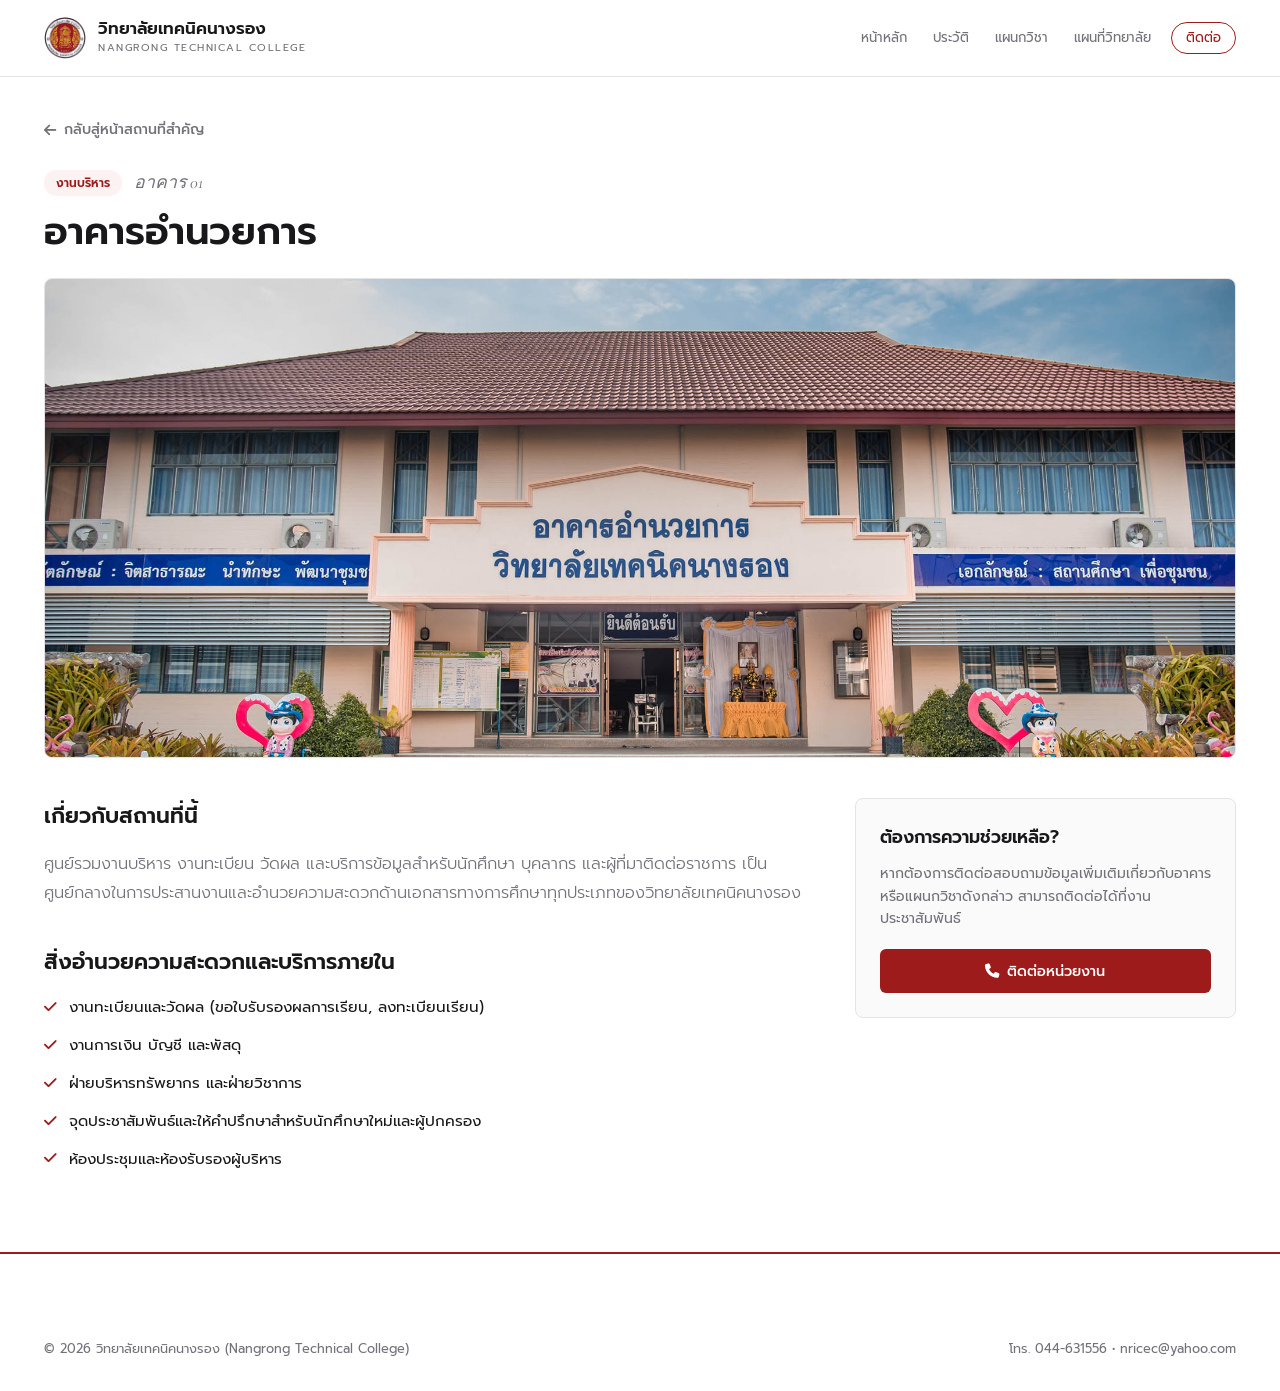
<file: detail.html>
<!DOCTYPE html>
<html lang="th">
<head>
    <meta charset="UTF-8">
    <meta name="viewport" content="width=device-width, initial-scale=1.0">
    <title>รายละเอียดสถานที่ — วิทยาลัยเทคนิคนางรอง</title>
    <link rel="preconnect" href="https://fonts.googleapis.com">
    <link rel="preconnect" href="https://fonts.gstatic.com" crossorigin>
    <link href="https://fonts.googleapis.com/css2?family=Cormorant+Garamond:ital,wght@0,600;1,600&family=Prompt:wght@300;400;500;600&display=swap" rel="stylesheet">
    
    <!-- FontAwesome สำหรับไอคอน -->
    <link rel="stylesheet" href="https://cdnjs.cloudflare.com/ajax/libs/font-awesome/6.4.0/css/all.min.css">
    
    <!-- CSS หลัก และ CSS เฉพาะหน้ารายละเอียด -->
    <link rel="stylesheet" href="style.css">
    <link rel="stylesheet" href="detail.css">
</head>
<body>

    <!-- ==========================================
         ส่วนหัวเว็บไซต์ (NAVBAR)
    =========================================== -->
    <header class="navbar" id="navbar">
        <div class="container nav-inner">
            <a href="index.html" class="brand">
                <img src="png/347808514_922570995522506_7562302296508415171_n.jpg" alt="ตราสัญลักษณ์วิทยาลัย" class="brand-logo">
                <div class="brand-title">
                    <h1>วิทยาลัยเทคนิคนางรอง</h1>
                    <small>NANGRONG TECHNICAL COLLEGE</small>
                </div>
            </a>

            <button class="menu-toggle" id="menuToggle" aria-label="เปิดเมนู">
                <i class="fa-solid fa-bars"></i>
            </button>

            <nav class="nav-links" id="navLinks">
                <ul>
                    <li><a href="index.html">หน้าหลัก</a></li>
                    <li><a href="index.html#about">ประวัติ</a></li>
                    <li><a href="index.html#departments">แผนกวิชา</a></li>
                    <li><a href="location.html">แผนที่วิทยาลัย</a></li>
                    <li><a href="index.html#contact" class="nav-contact">ติดต่อ</a></li>
                </ul>
            </nav>
        </div>
    </header>

    <!-- ==========================================
         ส่วนเนื้อหารายละเอียดสถานที่ (MAIN CONTENT)
    =========================================== -->
    <main class="detail-page">
        <div class="container">
            <!-- ปุ่มย้อนกลับกลับสู่ส่วนสถานที่สำคัญในหน้าแรก -->
            <div class="detail-nav-top">
                <a href="index.html#spaces" class="back-btn"><i class="fa-solid fa-arrow-left"></i> กลับสู่หน้าสถานที่สำคัญ</a>
            </div>

            <!-- ส่วนหัวข้อและข้อมูลหลัก -->
            <div class="detail-header">
                <div class="detail-meta-info">
                    <span class="detail-badge" id="placeCategory">หมวดหมู่</span>
                    <span class="detail-code" id="placeCode">อาคาร --</span>
                </div>
                <h2 id="placeTitle">กำลังโหลดข้อมูลสถานที่...</h2>
            </div>

            <!-- ภาพประกอบขนาดใหญ่ -->
            <div class="detail-hero-img">
                <img src="" alt="ภาพสถานที่" id="placeImage">
            </div>

            <!-- เนื้อหาและรายละเอียดเชิงลึก -->
            <div class="detail-grid">
                <div class="detail-main-content">
                    <h3>เกี่ยวกับสถานที่นี้</h3>
                    <p id="placeDescription">กำลังดึงข้อมูลรายละเอียด...</p>
                    
                    <h3 class="mt-4">สิ่งอำนวยความสะดวกและบริการภายใน</h3>
                    <ul class="feature-list" id="placeFeatures">
                        <!-- รายการสิ่งอำนวยความสะดวกจะแสดงผลผ่าน JS -->
                    </ul>
                </div>

                <!-- กล่องSidebar ข้อมูลติดต่อ/บริการด่วน -->
                <div class="detail-sidebar">
                    <div class="sidebar-box">
                        <h4>ต้องการความช่วยเหลือ?</h4>
                        <p>หากต้องการติดต่อสอบถามข้อมูลเพิ่มเติมเกี่ยวกับอาคารหรือแผนกวิชาดังกล่าว สามารถติดต่อได้ที่งานประชาสัมพันธ์</p>
                        <a href="https://web.facebook.com/NrTechNew" class="sidebar-btn"><i class="fa-solid fa-phone"></i> ติดต่อหน่วยงาน</a>
                    </div>
                </div>
            </div>
        </div>
    </main>

    <!-- ==========================================
         ส่วนท้ายเว็บไซต์ (FOOTER)
    =========================================== -->
    <footer class="footer">
        <div class="container footer-bottom">
            <p>&copy; 2026 วิทยาลัยเทคนิคนางรอง (Nangrong Technical College)</p>
            <p>โทร. 044-631556 &bull; nricec@yahoo.com </p>
        </div>
    </footer>

    <!-- เรียกใช้ JavaScript สำหรับดึงข้อมูลตาม ID -->
    <script>
        document.addEventListener('DOMContentLoaded', () => {
    // ฐานข้อมูลสถานที่สำคัญทั้ง 3 แห่ง (สอดคล้องกับ id=1, 2, 3)
    const placesData = [
        {
            id: 1,
            code: "อาคาร 01",
            name: "อาคารอำนวยการ",
            category: "งานบริหาร",
            image: "png/143419229_2169568823174043_3364154836977827103_n.jpg",
            desc: "ศูนย์รวมงานบริหาร งานทะเบียน วัดผล และบริการข้อมูลสำหรับนักศึกษา บุคลากร และผู้ที่มาติดต่อราชการ เป็นศูนย์กลางในการประสานงานและอำนวยความสะดวกด้านเอกสารทางการศึกษาทุกประเภทของวิทยาลัยเทคนิคนางรอง",
            features: [
                "งานทะเบียนและวัดผล (ขอใบรับรองผลการเรียน, ลงทะเบียนเรียน)",
                "งานการเงิน บัญชี และพัสดุ",
                "ฝ่ายบริหารทรัพยากร และฝ่ายวิชาการ",
                "จุดประชาสัมพันธ์และให้คำปรึกษาสำหรับนักศึกษาใหม่และผู้ปกครอง",
                "ห้องประชุมและห้องรับรองผู้บริหาร"
            ]
        },
        {
            id: 2,
            code: "อาคาร 02",
            name: "อาคารปฏิบัติการ",
            category: "ปฏิบัติการ",
            image: "png/สกรีนช็อต 2026-11-09 213713.png",
            desc: "พื้นที่ฝึกทักษะปฏิบัติการทางวิชาชีพ พร้อมเครื่องมือและเครื่องจักรกลระดับมาตรฐานอุตสาหกรรม ออกแบบมาเพื่อรองรับการเรียนรู้แบบลงมือปฏิบัติจริง (Hands-on Experience) ตามหลักสูตรอาชีวศึกษา",
            features: [
                "โรงฝึกงานและห้องปฏิบัติการเครื่องมือช่างมาตรฐาน",
                "อุปกรณ์การเรียนการสอนและชุดฝึกทักษะเฉพาะทางที่ทันสมัย",
                "ระบบความปลอดภัยและอุปกรณ์ป้องกันอันตรายส่วนบุคคล (PPE)",
                "พื้นที่จัดแสดงผลงานสิ่งประดิษฐ์และนวัตกรรมของนักศึกษา"
            ]
        },
        {
            id: 3,
            code: "อาคาร 03",
            name: "ศูนย์วิทยบริการและห้องสมุด",
            category: "สวัสดิการ",
            image: "png/20261109_130855(1).jpg",
            desc: "แหล่งค้นคว้าตำราวิชาการ บริการคอมพิวเตอร์ และพื้นที่อ่านหนังสือที่เงียบสงบ ทันสมัย เพื่อส่งเสริมการเรียนรู้ตลอดชีวิตและการสืบค้นข้อมูลดิจิทัลสำหรับนักศึกษาและคณาจารย์",
            features: [
                "บริการยืม-คืนหนังสือ ตำราวิชาการ วารสาร และสิ่งพิมพ์",
                "มุมบริการคอมพิวเตอร์พร้อมอินเทอร์เน็ตความเร็วสูงสำหรับสืบค้นข้อมูล",
                "พื้นที่อ่านหนังสือและมุมนั่งทำงานกลุ่ม (Co-working Space) ปรับอากาศ",
                "ระบบฐานข้อมูลดิจิทัลและสื่อการเรียนรู้ออนไลน์ (E-Library)"
            ]
        }
    ];

    // ดึงค่า id จาก URL (เช่น detail.html?id=1)
    const urlParams = new URLSearchParams(window.location.search);
    const placeId = parseInt(urlParams.get('id')) || 1;

    // ค้นหาข้อมูลสถานที่จาก ID
    const place = placesData.find(p => p.id === placeId) || placesData[0];

    // อัปเดตชื่อแท็บเบราว์เซอร์
    document.title = `${place.name} — วิทยาลัยเทคนิคนางรอง`;

    // นำข้อมูลไปแสดงผลในหน้า HTML
    document.getElementById('placeCode').textContent = place.code;
    document.getElementById('placeCategory').textContent = place.category;
    document.getElementById('placeTitle').textContent = place.name;
    document.getElementById('placeDescription').textContent = place.desc;
    
    const imgEl = document.getElementById('placeImage');
    imgEl.src = place.image;
    imgEl.alt = place.name;

    // เติมรายการสิ่งอำนวยความสะดวก
    const featuresListEl = document.getElementById('placeFeatures');
    featuresListEl.innerHTML = '';
    place.features.forEach(feature => {
        const li = document.createElement('li');
        li.innerHTML = `<i class="fa-solid fa-check"></i> ${feature}`;
        featuresListEl.appendChild(li);
    });

    // เปิด-ปิดเมนูบนมือถือ
    const menuToggle = document.getElementById('menuToggle');
    const navLinks = document.getElementById('navLinks');
    if (menuToggle && navLinks) {
        menuToggle.addEventListener('click', () => {
            navLinks.classList.toggle('open');
        });
    }
});
    </script>
</body>
</html>
</file>
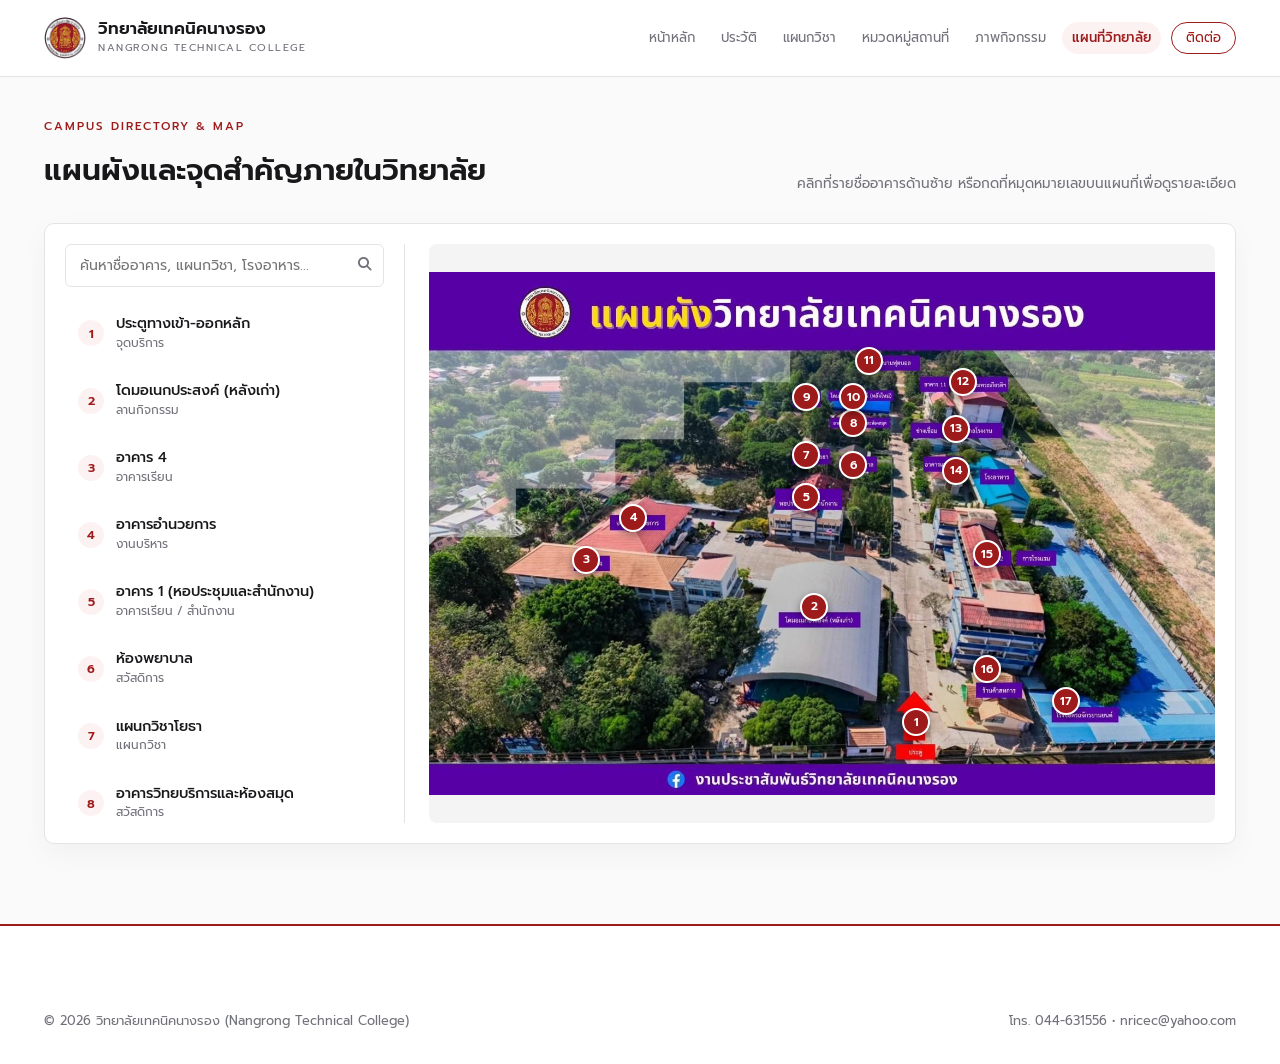
<file: location.html>
<!DOCTYPE html>
<html lang="th">
<head>
    <meta charset="UTF-8">
    <meta name="viewport" content="width=device-width, initial-scale=1.0">
    <title>แผนที่ภายในวิทยาลัย — วิทยาลัยเทคนิคนางรอง</title>
    <link rel="preconnect" href="https://fonts.googleapis.com">
    <link rel="preconnect" href="https://fonts.gstatic.com" crossorigin>
    <link href="https://fonts.googleapis.com/css2?family=Cormorant+Garamond:ital,wght@0,600;1,600&family=Prompt:wght@300;400;500;600&display=swap" rel="stylesheet">
    
    <!-- เพิ่ม FontAwesome CDN สำหรับแสดงไอคอน -->
    <link rel="stylesheet" href="https://cdnjs.cloudflare.com/ajax/libs/font-awesome/6.4.0/css/all.min.css">
    
    <!-- เรียกใช้ CSS หลัก และ CSS เฉพาะหน้าแผนที่ -->
    <link rel="stylesheet" href="style.css">
    <link rel="stylesheet" href="location.css">
</head>
<body>

    <!-- ==========================================
         ส่วนหัวเว็บไซต์ (NAVBAR)
    =========================================== -->
    <header class="navbar" id="navbar"> 
        <div class="container nav-inner">
            <a href="index.html" class="brand">
                <!-- โลโก้วิทยาลัย -->
                <img src="png/347808514_922570995522506_7562302296508415171_n.jpg" alt="ตราสัญลักษณ์วิทยาลัยเทคนิคนางรอง" class="brand-logo">
                <div class="brand-title">
                    <h1>วิทยาลัยเทคนิคนางรอง</h1>
                    <small>NANGRONG TECHNICAL COLLEGE</small>
                </div>
            </a>

            <button class="menu-toggle" id="menuToggle" aria-label="เปิดเมนู">
                <i class="fa-solid fa-bars"></i>
            </button>

            <nav class="nav-links" id="navLinks">
                <ul>
                    <li><a href="index.html">หน้าหลัก</a></li>
                    <li><a href="index.html#about">ประวัติ</a></li>
                    <li><a href="index.html#departments">แผนกวิชา</a></li>
                    <li><a href="index.html#spaces">หมวดหมู่สถานที่</a></li>
                    <li><a href="index.html#gallery">ภาพกิจกรรม</a></li>
                    <li><a href="location.html" class="active">แผนที่วิทยาลัย</a></li>
                    <li><a href="https://web.facebook.com/NrTechNew" class="nav-contact">ติดต่อ</a></li>
                </ul>
            </nav>
        </div>
    </header>

    <!-- ==========================================
         ส่วนเนื้อหาหน้าแผนที่ (INTERACTIVE CAMPUS MAP)
    =========================================== -->
    <main class="map-page">
        <div class="container">
            <div class="map-header">
                <div>
                    <span class="num-index">CAMPUS DIRECTORY & MAP</span>
                    <h2>แผนผังและจุดสำคัญภายในวิทยาลัย</h2>
                </div>
                <p class="map-hint">คลิกที่รายชื่ออาคารด้านซ้าย หรือกดที่หมุดหมายเลขบนแผนที่เพื่อดูรายละเอียด</p>
            </div>

            <div class="map-workspace">
                <!-- แถบรายชื่ออาคารด้านซ้าย (Sidebar) -->
                <aside class="map-sidebar">
                    <div class="search-box">
                        <input type="text" id="buildingSearch" placeholder="ค้นหาชื่ออาคาร, แผนกวิชา, โรงอาหาร...">
                        <!-- เปลี่ยนเป็นไอคอนแว่นขยายจาก FontAwesome -->
                        <span class="search-icon"><i class="fa-solid fa-magnifying-glass"></i></span>
                    </div>

                    <div class="building-list" id="buildingList">
                        <!-- รายการอาคารจะถูกสร้างอัตโนมัติจากไฟล์ location.js -->
                    </div>
                </aside>

                <!-- พื้นที่แสดงรูปภาพแผนผังและหมุดปัก -->
                <div class="map-canvas-wrapper">
                    <div class="map-canvas" id="mapCanvas">
                        <img src="png/891926211_1381713360704935_8120403571528401561_n.jpg" alt="แผนผังวิทยาลัยเทคนิคนางรอง" id="campusImage">
                        <div id="pinsLayer"></div>
                    </div>

                    <!-- กล่องแสดงรายละเอียดอาคารเมื่อเลือก -->
                    <div class="info-popup" id="infoPopup">
                        <!-- เปลี่ยนปุ่มปิดเป็นไอคอนกากบาทจาก FontAwesome -->
                        <button class="popup-close" id="popupClose"><i class="fa-solid fa-xmark"></i></button>
                        <div class="popup-badge" id="popupCode">จุดที่ 01</div>
                        <h3 id="popupTitle">ชื่ออาคาร</h3>
                        <p id="popupDesc">รายละเอียดการใช้งานของอาคาร</p>
                        <a href="#" id="popupLink" class="popup-btn">ดูรายละเอียดสถานที่เพิ่มเติม &rarr;</a>
                    </div>
                </div>
            </div>
        </div>
    </main>

    <!-- ==========================================
         ส่วนท้ายเว็บไซต์ (FOOTER)
    =========================================== -->
    <footer class="footer">
        <div class="container footer-bottom">
            <p>&copy; 2026 วิทยาลัยเทคนิคนางรอง (Nangrong Technical College)</p>
            <p>โทร. 044-631556 &bull; nricec@yahoo.com </p>
        </div>
    </footer>

    <script>
      document.addEventListener('DOMContentLoaded', () => {

    // 1. ฐานข้อมูลอาคารและพิกัดบนรูปภาพ (อ้างอิงจากตำแหน่งจริงในรูปถ่ายทางอากาศ)
    const buildingsData = [
        { id: 1, name: "ประตูทางเข้า-ออกหลัก", category: "จุดบริการ", desc: "ประตูทางเข้าหลักด้านหน้าวิทยาลัย ติดถนนโชคชัย-เดชอุดม", top: 86, left: 62 },
        { id: 2, name: "โดมอเนกประสงค์ (หลังเก่า)", category: "ลานกิจกรรม", desc: "พื้นที่จัดกิจกรรมเข้าแถวหน้าเสาธง และกิจกรรมกีฬาในร่ม", top: 64, left: 49 },
        { id: 3, name: "อาคาร 4", category: "อาคารเรียน", desc: "อาคารเรียนและห้องปฏิบัติการประจำแผนกวิชา", top: 55, left: 20 },
        { id: 4, name: "อาคารอำนวยการ", category: "งานบริหาร", desc: "ศูนย์รวมงานบริหาร งานทะเบียน งานการเงิน และห้องผู้บริหาร", top: 47, left: 26 },
        { id: 5, name: "อาคาร 1 (หอประชุมและสำนักงาน)", category: "อาคารเรียน / สำนักงาน", desc: "หอประชุมวิทยาลัยและสำนักงานฝ่ายบริหารทรัพยากร", top: 43, left: 48 },
        { id: 6, name: "ห้องพยาบาล", category: "สวัสดิการ", desc: "บริการปฐมพยาบาลเบื้องต้นและดูแลสุขภาพนักศึกษา", top: 37, left: 54 },
        { id: 7, name: "แผนกวิชาโยธา", category: "แผนกวิชา", desc: "อาคารเรียนและโรงฝึกปฏิบัติการแผนกวิชาช่างโยธา", top: 35, left: 48 },
        { id: 8, name: "อาคารวิทยบริการและห้องสมุด", category: "สวัสดิการ", desc: "ห้องสมุดกลาง ศูนย์สืบค้นข้อมูลและเทคโนโลยีสารสนเทศ", top: 29, left: 54 },
        { id: 9, name: "คูหาลูกเสือ", category: "กิจกรรม", desc: "พื้นที่กิจกรรมลูกเสือวิสามัญและนักศึกษาวิชาทหาร", top: 24, left: 48 },
        { id: 10, name: "โดมอเนกประสงค์ (หลังใหม่)", category: "ลานกิจกรรม", desc: "อาคารโดมเอนกประสงค์สำหรับจัดกิจกรรมขนาดใหญ่", top: 24, left: 54 },
        { id: 11, name: "สนามฟุตบอล", category: "สนามกีฬา", desc: "สนามกีฬากลางแจ้งสำหรับการเรียนพลศึกษาและแข่งขันกีฬา", top: 17, left: 56 },
        { id: 12, name: "อาคาร 11 และ อาคารเฉลิมพระเกียรติฯ", category: "อาคารเรียน", desc: "อาคารเรียนรวมและห้องปฏิบัติการทางวิชาชีพ", top: 21, left: 68 },
        { id: 13, name: "แผนกวิชาช่างเชื่อม และ ช่างกลโรงงาน", category: "แผนกวิชา", desc: "โรงฝึกงานปฏิบัติการช่างเชื่อมโลหะและช่างกลโรงงาน", top: 30, left: 67 },
        { id: 14, name: "อาคารแพงพวย และ โรงอาหาร", category: "สวัสดิการ", desc: "ศูนย์อาหารและร้านค้าสวัสดิการสำหรับนักศึกษาและบุคลากร", top: 38, left: 67 },
        { id: 15, name: "อาคาร 2 และ แผนกวิชาการโรงแรม", category: "อาคารเรียน / แผนกวิชา", desc: "อาคารเรียนและห้องปฏิบัติการสาขาวิชาการโรงแรม", top: 54, left: 71 },
        { id: 16, name: "ร้านค้าสหการ", category: "สวัสดิการ", desc: "จำหน่ายอุปกรณ์การเรียน เครื่องเขียน และเครื่องแบบนักศึกษา", top: 76, left: 71 },
        { id: 17, name: "โรงจอดรถจักรยานยนต์", category: "สิ่งอำนวยความสะดวก", desc: "พื้นที่จอดรถจักรยานยนต์สำหรับนักศึกษา", top: 82, left: 81 }
    ];

    const buildingListEl = document.getElementById('buildingList');
    const pinsLayerEl = document.getElementById('pinsLayer');
    const searchInput = document.getElementById('buildingSearch');
    
    const infoPopup = document.getElementById('infoPopup');
    const popupClose = document.getElementById('popupClose');
    const popupCode = document.getElementById('popupCode');
    const popupTitle = document.getElementById('popupTitle');
    const popupDesc = document.getElementById('popupDesc');
    const popupLink = document.getElementById('popupLink');

    // 2. ฟังก์ชันสร้างรายการด้านซ้าย และจุดหมุดบนแผนที่
    function renderMapElements(filterText = '') {
        buildingListEl.innerHTML = '';
        pinsLayerEl.innerHTML = '';

        const filteredData = buildingsData.filter(item => 
            item.name.toLowerCase().includes(filterText.toLowerCase()) ||
            item.category.toLowerCase().includes(filterText.toLowerCase())
        );

        filteredData.forEach(item => {
            // สร้างรายการใน Sidebar
            const listItem = document.createElement('div');
            listItem.className = 'b-item';
            listItem.setAttribute('data-id', item.id);
            listItem.innerHTML = `
                <div class="b-num">${item.id}</div>
                <div class="b-text">
                    <h4>${item.name}</h4>
                    <small>${item.category}</small>
                </div>
            `;
            listItem.addEventListener('click', () => selectBuilding(item.id));
            buildingListEl.appendChild(listItem);

            // สร้างหมุดบนรูปภาพแผนที่
            const pin = document.createElement('div');
            pin.className = 'map-pin';
            pin.setAttribute('data-id', item.id);
            pin.style.top = `${item.top}%`;
            pin.style.left = `${item.left}%`;
            pin.textContent = item.id;
            pin.title = item.name;
            pin.addEventListener('click', () => selectBuilding(item.id));
            pinsLayerEl.appendChild(pin);
        });
    }

    // 3. ฟังก์ชันเมื่อคลิกเลือกอาคาร (ไฮไลต์ทั้งรายชื่อและหมุด + เปิด Popup)
    function selectBuilding(id) {
        const selected = buildingsData.find(b => b.id === id);
        if (!selected) return;

        // ลบ active เดิมทั้งหมด
        document.querySelectorAll('.b-item').forEach(el => el.classList.remove('active'));
        document.querySelectorAll('.map-pin').forEach(el => el.classList.remove('active'));

        // ใส่ active ให้ตัวที่เลือก
        const activeListItem = document.querySelector(`.b-item[data-id="${id}"]`);
        const activePin = document.querySelector(`.map-pin[data-id="${id}"]`);

        if (activeListItem) {
            activeListItem.classList.add('active');
            activeListItem.scrollIntoView({ behavior: 'smooth', block: 'nearest' });
        }
        if (activePin) {
            activePin.classList.add('active');
        }

        // อัปเดตข้อมูลและแสดงกล่อง Popup
        popupCode.textContent = `จุดที่ ${selected.id} • ${selected.category}`;
        popupTitle.textContent = selected.name;
        popupDesc.textContent = selected.desc;
        popupLink.href = `detail.html?id=${selected.id}`;
        infoPopup.classList.add('show');
    }

    // 4. ระบบค้นหาแบบ Real-time
    searchInput.addEventListener('input', (e) => {
        renderMapElements(e.target.value);
        infoPopup.classList.remove('show');
    });

    // 5. ปิดกล่อง Popup
    popupClose.addEventListener('click', () => {
        infoPopup.classList.remove('show');
        document.querySelectorAll('.b-item').forEach(el => el.classList.remove('active'));
        document.querySelectorAll('.map-pin').forEach(el => el.classList.remove('active'));
    });

    // 6. เปิด-ปิดเมนูมือถือ (เผื่อกดบนจอเล็ก)
    const menuToggle = document.getElementById('menuToggle');
    const navLinks = document.getElementById('navLinks');
    if (menuToggle && navLinks) {
        menuToggle.addEventListener('click', () => {
            navLinks.classList.toggle('open');
        });
    }

    // เริ่มต้นทำงานแสดงข้อมูลทั้งหมด
    renderMapElements();
});
    </script>
</body>
</html>
</file>
<file: style.css>
/* ==========================================
   1. DESIGN TOKENS (WHITE & CRIMSON RED)
========================================== */
:root {
    --red-main: #9E1B1B;
    --red-hover: #7A1212;
    --red-tint: #FDF2F2;
    --white: #FFFFFF;
    --off-white: #FAFAFA;
    --ink: #18181B;
    --muted: #71717A;
    --line: #E4E4E7;
    --font-th: 'Prompt', sans-serif;
    --font-en: 'Cormorant Garamond', serif;
    --ease: cubic-bezier(0.25, 1, 0.5, 1);
}

* {
    margin: 0;
    padding: 0;
    box-sizing: border-box;
}

html {
    scroll-behavior: smooth;
}

body {
    font-family: var(--font-th);
    background-color: var(--white);
    color: var(--ink);
    line-height: 1.7;
    -webkit-font-smoothing: antialiased;
    overflow-x: hidden;
}

a {
    text-decoration: none;
    color: inherit;
    transition: all 0.3s var(--ease);
}

ul {
    list-style: none;
}

img {
    max-width: 100%;
    display: block;
}

.container {
    max-width: 1240px;
    margin: 0 auto;
    padding: 0 24px;
}

/* ==========================================
   2. NAVBAR
========================================== */
.navbar {
    position: sticky;
    top: 0;
    z-index: 100;
    background-color: rgba(255, 255, 255, 0.92);
    backdrop-filter: blur(10px);
    border-bottom: 1px solid var(--line);
    transition: all 0.3s ease;
}

.navbar.scrolled {
    border-bottom-color: rgba(158, 27, 27, 0.25);
    box-shadow: 0 4px 20px rgba(0, 0, 0, 0.03);
}

.nav-inner {
    display: flex;
    justify-content: space-between;
    align-items: center;
    height: 76px;
}

.brand {
    display: flex;
    align-items: center;
    gap: 12px;
    flex-shrink: 0;
}

.brand-dot {
    width: 10px;
    height: 10px;
    background-color: var(--red-main);
    border-radius: 50%;
    display: inline-block;
}

.brand-title h1 {
    font-size: 1.05rem;
    font-weight: 600;
    color: var(--ink);
    line-height: 1.2;
}

.brand-title small {
    font-size: 0.65rem;
    letter-spacing: 1.5px;
    color: var(--muted);
    display: block;
}

.nav-links ul {
    display: flex;
    align-items: center;
    gap: 6px;
}

.nav-links a {
    font-size: 0.82rem;
    font-weight: 400;
    color: var(--muted);
    padding: 6px 10px;
    border-radius: 99px;
}

.nav-links a:hover,
.nav-links a.active {
    color: var(--red-main);
    font-weight: 500;
    background-color: var(--red-tint);
}

.nav-links a.nav-contact {
    border: 1px solid var(--red-main);
    color: var(--red-main);
    padding: 5px 14px;
    margin-left: 4px;
}

.nav-links a.nav-contact:hover {
    background-color: var(--red-main);
    color: var(--white);
}

.menu-toggle {
    display: none;
    flex-direction: column;
    gap: 6px;
    background: none;
    border: none;
    cursor: pointer;
}

.menu-toggle span {
    width: 24px;
    height: 1.5px;
    background-color: var(--ink);
    transition: 0.3s;
}

/* ==========================================
   3. HERO SECTION (พื้นหลังเบลอตามที่คุณต้องการ)
========================================== */
.hero {
    position: relative;
    padding: 100px 0;
    overflow: hidden;
    border-bottom: 1px solid var(--line);
}

.hero::before {
    content: '';
    position: absolute;
    top: -10px;
    left: -10px;
    right: -10px;
    bottom: -10px;
    background-image: url('png/758481042_1026788786774923_3918612780056633611_n.jpg');
    background-size: cover;
    background-position: center;
    background-repeat: no-repeat;
    filter: blur(3px);
    z-index: 1;
}

.hero::after {
    content: '';
    position: absolute;
    inset: 0;
    background: rgba(255, 255, 255, 0.78);
    z-index: 2;
}

.hero .container {
    position: relative;
    z-index: 3;
}

.hero-wrapper {
    display: grid;
    grid-template-columns: 1.1fr 0.9fr;
    gap: 48px;
    align-items: center;
}

.eyebrow {
    font-size: 0.75rem;
    letter-spacing: 2px;
    color: var(--red-main);
    font-weight: 600;
    margin-bottom: 16px;
}

.hero-text h2 {
    font-size: 3rem;
    font-weight: 600;
    line-height: 1.2;
    letter-spacing: -0.5px;
    margin-bottom: 20px;
}

.accent-red {
    color: var(--red-main);
}

.hero-desc {
    font-size: 1rem;
    color: var(--ink);
    font-weight: 400;
    max-width: 480px;
    margin-bottom: 32px;
}

.hero-actions {
    display: flex;
    align-items: center;
    gap: 20px;
    flex-wrap: wrap;
}

.btn-solid {
    background-color: var(--red-main);
    color: var(--white);
    padding: 12px 28px;
    border-radius: 4px;
    font-size: 0.9rem;
    font-weight: 400;
    box-shadow: 0 4px 14px rgba(158, 27, 27, 0.25);
}

.btn-solid:hover {
    background-color: var(--red-hover);
    transform: translateY(-2px);
}

.btn-line {
    font-size: 0.9rem;
    color: var(--ink);
    font-weight: 500;
    border-bottom: 1px solid var(--ink);
    padding-bottom: 3px;
}

.btn-line:hover {
    color: var(--red-main);
    border-color: var(--red-main);
}

/* ==========================================
   MINIMALIST EDITORIAL INDEX (โปร่ง ไม่มีกรอบหน้าต่าง)
========================================== */
.minimal-index-list {
    padding-left: 24px;
    border-left: 1px solid rgba(158, 27, 27, 0.25); /* เส้นตั้งบางๆ แบ่งสัดส่วนซ้าย-ขวา */
    max-width: 440px;
    margin-left: auto;
}

.index-header {
    display: flex;
    justify-content: space-between;
    align-items: center;
    padding-bottom: 12px;
    border-bottom: 1px solid var(--line);
    margin-bottom: 8px;
}

.index-header span {
    font-size: 0.72rem;
    font-weight: 600;
    letter-spacing: 2px;
    color: var(--red-main);
}

.index-header small {
    font-size: 0.78rem;
    color: var(--muted);
}

.index-items {
    display: flex;
    flex-direction: column;
}

.index-items li {
    border-bottom: 1px solid rgba(0, 0, 0, 0.08);
}

.index-items a {
    display: flex;
    align-items: center;
    gap: 16px;
    padding: 16px 8px;
    transition: all 0.25s var(--ease);
}

.index-items a:hover {
    padding-left: 16px;
    background-color: rgba(255, 255, 255, 0.55); /* ไฮไลต์ขาวโปร่งบางๆ ตอนเอาเมาส์ชี้ */
}

.idx-num {
    font-family: var(--font-en);
    font-style: italic;
    font-size: 1.15rem;
    color: var(--red-main);
    font-weight: 600;
}

.idx-info strong {
    display: block;
    font-size: 0.98rem;
    font-weight: 500;
    color: var(--ink);
    line-height: 1.3;
    transition: color 0.25s;
}

.index-items a:hover .idx-info strong {
    color: var(--red-main);
}

.idx-info span {
    font-size: 0.8rem;
    color: var(--muted);
    font-weight: 300;
}

.idx-arrow {
    margin-left: auto;
    font-size: 1rem;
    color: var(--muted);
    transition: all 0.25s ease;
}

.index-items a:hover .idx-arrow {
    color: var(--red-main);
    transform: translateX(4px);
}

/* ปรับการแสดงผลบนจอมือถือ/แท็บเล็ต */
@media (max-width: 1024px) {
    .minimal-index-list {
        max-width: 100%;
        margin-left: 0;
        padding-left: 0;
        border-left: none;
        margin-top: 16px;
    }
}
/* ==========================================
   4. MARQUEE TICKER
========================================== */
.ticker-wrap {
    width: 100%;
    overflow: hidden;
    background-color: var(--red-main);
    color: var(--white);
    padding: 12px 0;
    white-space: nowrap;
}

.ticker {
    display: inline-block;
    animation: marquee 28s linear infinite;
    font-size: 0.85rem;
    letter-spacing: 1px;
    font-weight: 300;
}

.ticker span {
    margin: 0 20px;
}

@keyframes marquee {
    0% { transform: translateX(0); }
    100% { transform: translateX(-50%); }
}

/* ==========================================
   5. SECTIONS & TYPOGRAPHY
========================================== */
.section {
    padding: 90px 0;
}

.bg-soft {
    background-color: var(--off-white);
    border-top: 1px solid var(--line);
    border-bottom: 1px solid var(--line);
}

.num-index {
    display: block;
    font-size: 0.72rem;
    letter-spacing: 2px;
    color: var(--red-main);
    font-weight: 500;
    margin-bottom: 8px;
}

.section-top {
    display: flex;
    justify-content: space-between;
    align-items: flex-end;
    margin-bottom: 44px;
    gap: 20px;
    flex-wrap: wrap;
}

.section-top h3,
.about-label h3 {
    font-size: 1.9rem;
    font-weight: 500;
    line-height: 1.3;
}

.text-link {
    font-size: 0.9rem;
    color: var(--red-main);
    font-weight: 400;
}

.text-link:hover {
    opacity: 0.75;
}

.about-grid {
    display: grid;
    grid-template-columns: 1fr 1.6fr;
    gap: 48px;
}

.lead-text {
    font-size: 1.25rem;
    font-weight: 400;
    color: var(--ink);
    margin-bottom: 16px;
}

.body-text {
    font-size: 0.95rem;
    color: var(--muted);
    font-weight: 300;
    margin-bottom: 24px;
}

/* ==========================================
   6. PLACES CARDS
========================================== */
.places-grid {
    display: grid;
    grid-template-columns: repeat(3, 1fr);
    gap: 32px;
}

.place-img-box {
    display: block;
    position: relative;
    overflow: hidden;
    border-radius: 6px;
    margin-bottom: 16px;
    background-color: #eee;
}

.place-img-box img {
    width: 100%;
    height: 240px;
    object-fit: cover;
    transition: transform 0.6s var(--ease);
}

.place-card:hover .place-img-box img {
    transform: scale(1.04);
}

.place-tag {
    position: absolute;
    bottom: 12px;
    left: 12px;
    background-color: var(--white);
    color: var(--red-main);
    font-size: 0.75rem;
    padding: 3px 10px;
    border-radius: 3px;
    font-weight: 500;
}

.place-meta {
    font-size: 0.75rem;
    color: var(--red-main);
    margin-bottom: 2px;
}

.place-info h4 {
    font-size: 1.15rem;
    font-weight: 500;
    margin-bottom: 6px;
}

.place-info h4 a:hover {
    color: var(--red-main);
}

.place-info p {
    font-size: 0.88rem;
    color: var(--muted);
    font-weight: 300;
}

/* ==========================================
   7. DEPARTMENT LIST
========================================== */
.filter-pills {
    display: flex;
    gap: 8px;
    flex-wrap: wrap;
}

.pill {
    background: transparent;
    border: 1px solid var(--line);
    color: var(--muted);
    font-family: inherit;
    font-size: 0.82rem;
    padding: 6px 16px;
    border-radius: 99px;
    cursor: pointer;
    transition: 0.25s;
}

.pill:hover,
.pill.active {
    background-color: var(--red-main);
    border-color: var(--red-main);
    color: var(--white);
}

.dept-table {
    border-top: 1px solid var(--line);
}

.dept-row {
    display: grid;
    grid-template-columns: 60px 1fr auto;
    align-items: center;
    padding: 16px 12px;
    border-bottom: 1px solid var(--line);
    transition: all 0.25s ease;
}

.dept-row:hover {
    background-color: var(--red-tint);
    padding-left: 20px;
}

.dept-row.hide {
    display: none;
}

.dept-no {
    font-family: var(--font-en);
    font-style: italic;
    font-size: 1.1rem;
    color: var(--red-main);
}

.dept-name {
    font-size: 1.02rem;
    font-weight: 400;
}

.dept-name small {
    color: var(--muted);
    font-size: 0.8rem;
    margin-left: 8px;
}

.dept-level {
    font-size: 0.8rem;
    color: var(--red-main);
    background-color: var(--red-tint);
    border: 1px solid rgba(158, 27, 27, 0.2);
    padding: 3px 12px;
    border-radius: 99px;
    font-weight: 500;
}

.center-action {
    margin-top: 36px;
    text-align: center;
}

/* ==========================================
   8. GALLERY & LIGHTBOX
========================================== */
.gallery-showcase {
    display: grid;
    grid-template-columns: repeat(2, 1fr);
    gap: 32px;
}

.g-card {
    cursor: pointer;
    overflow: hidden;
}

.g-card img {
    width: 100%;
    height: 320px;
    object-fit: cover;
    border-radius: 6px;
    transition: transform 0.6s var(--ease);
}

.g-card:hover img {
    transform: scale(1.03);
}

.g-card figcaption {
    margin-top: 14px;
}

.g-card figcaption span {
    font-size: 0.75rem;
    color: var(--red-main);
    font-weight: 500;
}

.g-card figcaption p {
    font-size: 1rem;
    color: var(--ink);
    margin-top: 2px;
}

.lightbox {
    position: fixed;
    inset: 0;
    background: rgba(24, 24, 27, 0.92);
    z-index: 2000;
    display: none;
    flex-direction: column;
    justify-content: center;
    align-items: center;
    padding: 24px;
}

.lightbox.open {
    display: flex;
}

.lightbox img {
    max-width: 85%;
    max-height: 75vh;
    border-radius: 6px;
}

.lightbox p {
    color: #fff;
    margin-top: 16px;
    font-size: 0.95rem;
    font-weight: 300;
}

.lightbox-close {
    position: absolute;
    top: 24px;
    right: 32px;
    background: none;
    border: none;
    color: #fff;
    font-size: 2.5rem;
    cursor: pointer;
}

/* ==========================================
   9. FOOTER
========================================== */
.footer {
    background-color: var(--white);
    padding: 60px 0 32px;
    border-top: 2px solid var(--red-main);
}

.footer-top {
    display: flex;
    justify-content: space-between;
    align-items: flex-start;
    padding-bottom: 40px;
    border-bottom: 1px solid var(--line);
    gap: 24px;
    flex-wrap: wrap;
}

.footer-brand h4 {
    font-size: 1.15rem;
    font-weight: 600;
    color: var(--red-main);
    margin-bottom: 4px;
}

.footer-brand p {
    font-size: 0.88rem;
    color: var(--muted);
    font-weight: 300;
}

.footer-nav {
    display: flex;
    gap: 24px;
    flex-wrap: wrap;
}

.footer-nav a {
    font-size: 0.88rem;
    color: var(--ink);
}

.footer-nav a:hover {
    color: var(--red-main);
}

.footer-bottom {
    padding-top: 24px;
    display: flex;
    justify-content: space-between;
    font-size: 0.8rem;
    color: var(--muted);
    flex-wrap: wrap;
    gap: 12px;
}

/* ==========================================
   10. REVEAL & RESPONSIVE
========================================== */
.reveal {
    opacity: 0;
    transform: translateY(24px);
    transition: all 0.7s var(--ease);
}

.reveal.active {
    opacity: 1;
    transform: translateY(0);
}

@media (max-width: 1024px) {
    .menu-toggle {
        display: flex;
    }

    .nav-links {
        position: absolute;
        top: 76px;
        left: 0;
        width: 100%;
        background-color: var(--white);
        border-bottom: 1px solid var(--line);
        padding: 20px 24px;
        display: none;
    }

    .nav-links.open {
        display: block;
    }

    .nav-links ul {
        flex-direction: column;
        align-items: flex-start;
        gap: 10px;
    }

    .hero-wrapper {
        grid-template-columns: 1fr;
        gap: 32px;
    }

    .hero-text h2 {
        font-size: 2.2rem;
    }

    .places-grid {
        grid-template-columns: repeat(2, 1fr);
    }
}

@media (max-width: 640px) {
    .places-grid,
    .gallery-showcase {
        grid-template-columns: 1fr;
    }

    .dept-row {
        grid-template-columns: 40px 1fr;
        gap: 8px;
    }

    .dept-level {
        grid-column: 2;
        width: fit-content;
    }
}
/* ==========================================
   BRAND LOGO STYLING
========================================== */
.brand {
    display: flex;
    align-items: center;
    gap: 12px;
    flex-shrink: 0;
}

.brand-logo {
    width: 42px;
    height: 42px;
    object-fit: contain;
    border-radius: 50%; /* ทำขอบให้มนกลม (หากโลโก้เป็นวงกลม) หรือเอาออกได้ครับ */
}

.brand-title h1 {
    font-size: 1.05rem;
    font-weight: 600;
    color: var(--ink);
    line-height: 1.2;
}

.brand-title small {
    font-size: 0.65rem;
    letter-spacing: 1.5px;
    color: var(--muted);
    display: block;
}
</file>
<file: detail.css>
/* ==========================================
   STYLES FOR DETAIL.HTML (รายละเอียดสถานที่)
========================================== */
.detail-page {
    padding: 40px 0 80px;
    background-color: var(--white);
    min-height: calc(100vh - 150px);
}

.detail-nav-top {
    margin-bottom: 24px;
}

.back-btn {
    display: inline-flex;
    align-items: center;
    gap: 8px;
    font-size: 0.88rem;
    color: var(--muted);
    font-weight: 500;
    transition: color 0.25s;
}

.back-btn:hover {
    color: var(--red-main);
}

.detail-header {
    margin-bottom: 24px;
}

.detail-meta-info {
    display: flex;
    align-items: center;
    gap: 12px;
    margin-bottom: 10px;
}

.detail-badge {
    font-size: 0.75rem;
    font-weight: 600;
    color: var(--red-main);
    background-color: var(--red-tint);
    padding: 3px 12px;
    border-radius: 99px;
}

.detail-code {
    font-family: var(--font-en);
    font-style: italic;
    font-size: 1.1rem;
    color: var(--muted);
}

.detail-header h2 {
    font-size: 2.4rem;
    font-weight: 600;
    color: var(--ink);
    line-height: 1.2;
}

.detail-hero-img {
    width: 100%;
    height: 480px;
    border-radius: 8px;
    overflow: hidden;
    margin-bottom: 40px;
    background-color: var(--off-white);
    border: 1px solid var(--line);
}

.detail-hero-img img {
    width: 100%;
    height: 100%;
    object-fit: cover;
}

.detail-grid {
    display: grid;
    grid-template-columns: 2fr 1fr;
    gap: 48px;
}

.detail-main-content h3 {
    font-size: 1.35rem;
    font-weight: 600;
    margin-bottom: 14px;
    color: var(--ink);
}

.detail-main-content h3.mt-4 {
    margin-top: 36px;
}

.detail-main-content p {
    font-size: 1.02rem;
    color: var(--muted);
    line-height: 1.8;
    font-weight: 300;
}

.feature-list {
    display: flex;
    flex-direction: column;
    gap: 12px;
}

.feature-list li {
    display: flex;
    align-items: center;
    gap: 12px;
    font-size: 0.95rem;
    color: var(--ink);
}

.feature-list li i {
    color: var(--red-main);
    font-size: 0.9rem;
}

/* Sidebar กล่องช่วยเหลือ */
.sidebar-box {
    background-color: var(--off-white);
    border: 1px solid var(--line);
    border-radius: 8px;
    padding: 24px;
}

.sidebar-box h4 {
    font-size: 1.1rem;
    font-weight: 600;
    margin-bottom: 10px;
}

.sidebar-box p {
    font-size: 0.88rem;
    color: var(--muted);
    margin-bottom: 18px;
    line-height: 1.6;
}

.sidebar-btn {
    display: flex;
    align-items: center;
    justify-content: center;
    gap: 8px;
    width: 100%;
    background-color: var(--red-main);
    color: var(--white);
    padding: 10px;
    border-radius: 6px;
    font-size: 0.9rem;
    font-weight: 500;
    transition: background-color 0.25s;
}

.sidebar-btn:hover {
    background-color: var(--red-hover);
}

@media (max-width: 960px) {
    .detail-grid {
        grid-template-columns: 1fr;
        gap: 32px;
    }
    .detail-hero-img {
        height: 300px;
    }
    .detail-header h2 {
        font-size: 1.8rem;
    }
}
</file>
<file: location.css>
/* ==========================================
   STYLES FOR LOCATION.HTML (CAMPUS MAP)
========================================== */
.map-page {
    padding: 40px 0 80px;
    background-color: var(--off-white);
    min-height: calc(100vh - 150px);
}

.map-header {
    display: flex;
    justify-content: space-between;
    align-items: flex-end;
    margin-bottom: 28px;
    flex-wrap: wrap;
    gap: 12px;
}

.map-header h2 {
    font-size: 1.85rem;
    font-weight: 600;
    color: var(--ink);
}

.map-hint {
    font-size: 0.85rem;
    color: var(--muted);
}

/* โครงสร้าง 2 คอลัมน์: รายชื่อด้านซ้าย + แผนที่ด้านขวา */
.map-workspace {
    display: grid;
    grid-template-columns: 340px 1fr;
    gap: 24px;
    background-color: var(--white);
    border: 1px solid var(--line);
    border-radius: 10px;
    padding: 20px;
    box-shadow: 0 10px 30px rgba(0, 0, 0, 0.04);
}

/* ==========================================
   SIDEBAR & SEARCH
========================================== */
.map-sidebar {
    display: flex;
    flex-direction: column;
    border-right: 1px solid var(--line);
    padding-right: 20px;
}

.search-box {
    position: relative;
    margin-bottom: 16px;
}

.search-box input {
    width: 100%;
    padding: 10px 36px 10px 14px;
    border: 1px solid var(--line);
    border-radius: 6px;
    font-family: inherit;
    font-size: 0.88rem;
    outline: none;
    transition: border-color 0.25s;
}

.search-box input:focus {
    border-color: var(--red-main);
}

.search-icon {
    position: absolute;
    right: 12px;
    top: 50%;
    transform: translateY(-50%);
    font-size: 0.85rem;
    color: var(--muted);
    pointer-events: none;
}

.building-list {
    max-height: 520px;
    overflow-y: auto;
    display: flex;
    flex-direction: column;
    gap: 6px;
    padding-right: 4px;
}

/* ปรับแต่ง Scrollbar ให้ดูมินิมอล */
.building-list::-webkit-scrollbar {
    width: 5px;
}
.building-list::-webkit-scrollbar-thumb {
    background-color: #D4D4D8;
    border-radius: 99px;
}

.b-item {
    display: flex;
    align-items: center;
    gap: 12px;
    padding: 10px 12px;
    border-radius: 6px;
    cursor: pointer;
    border: 1px solid transparent;
    transition: all 0.2s ease;
}

.b-item:hover {
    background-color: var(--red-tint);
}

.b-item.active {
    background-color: var(--red-main);
    color: var(--white);
}

.b-num {
    width: 26px;
    height: 26px;
    border-radius: 50%;
    background-color: var(--red-tint);
    color: var(--red-main);
    font-size: 0.78rem;
    font-weight: 600;
    display: flex;
    align-items: center;
    justify-content: center;
    flex-shrink: 0;
}

.b-item.active .b-num {
    background-color: var(--white);
    color: var(--red-main);
}

.b-text h4 {
    font-size: 0.9rem;
    font-weight: 500;
    line-height: 1.3;
}

.b-text small {
    font-size: 0.75rem;
    color: var(--muted);
    display: block;
}

.b-item.active .b-text small {
    color: rgba(255, 255, 255, 0.85);
}

/* ==========================================
   MAP CANVAS & PINS
========================================== */
.map-canvas-wrapper {
    position: relative;
    display: flex;
    align-items: center;
    justify-content: center;
    background-color: #F4F4F5;
    border-radius: 8px;
    overflow: hidden;
}

.map-canvas {
    position: relative;
    width: 100%;
}

.map-canvas img {
    width: 100%;
    height: auto;
    display: block;
}

/* จุดปักหมุดสีแดงบนแผนที่ */
.map-pin {
    position: absolute;
    width: 28px;
    height: 28px;
    background-color: var(--red-main);
    color: var(--white);
    border: 2px solid var(--white);
    border-radius: 50%;
    font-size: 0.75rem;
    font-weight: 600;
    display: flex;
    align-items: center;
    justify-content: center;
    cursor: pointer;
    transform: translate(-50%, -50%);
    box-shadow: 0 3px 8px rgba(0, 0, 0, 0.4);
    transition: all 0.25s cubic-bezier(0.34, 1.56, 0.64, 1);
    z-index: 10;
}

.map-pin:hover,
.map-pin.active {
    transform: translate(-50%, -50%) scale(1.35);
    background-color: #D90429;
    z-index: 20;
    box-shadow: 0 0 0 6px rgba(158, 27, 27, 0.3);
}

/* ==========================================
   INFO POPUP CARD (เด้งขึ้นเมื่อเลือกอาคาร)
========================================== */
.info-popup {
    position: absolute;
    bottom: 20px;
    right: 20px;
    width: 300px;
    background: rgba(255, 255, 255, 0.96);
    backdrop-filter: blur(8px);
    border: 1px solid var(--line);
    border-left: 4px solid var(--red-main);
    border-radius: 8px;
    padding: 18px;
    box-shadow: 0 12px 30px rgba(0, 0, 0, 0.15);
    z-index: 30;
    display: none;
    animation: slideUp 0.3s ease;
}

.info-popup.show {
    display: block;
}

@keyframes slideUp {
    from { opacity: 0; transform: translateY(15px); }
    to { opacity: 1; transform: translateY(0); }
}

.popup-close {
    position: absolute;
    top: 10px;
    right: 12px;
    background: none;
    border: none;
    font-size: 1.3rem;
    color: var(--muted);
    cursor: pointer;
}

.popup-badge {
    display: inline-block;
    font-size: 0.72rem;
    font-weight: 600;
    color: var(--red-main);
    background-color: var(--red-tint);
    padding: 2px 8px;
    border-radius: 4px;
    margin-bottom: 6px;
}

.info-popup h3 {
    font-size: 1.05rem;
    font-weight: 600;
    margin-bottom: 6px;
    color: var(--ink);
}

.info-popup p {
    font-size: 0.85rem;
    color: var(--muted);
    margin-bottom: 12px;
    line-height: 1.5;
}

.popup-btn {
    display: inline-block;
    font-size: 0.82rem;
    font-weight: 500;
    color: var(--red-main);
}

.popup-btn:hover {
    text-decoration: underline;
}

/* ==========================================
   RESPONSIVE
========================================== */
@media (max-width: 960px) {
    .map-workspace {
        grid-template-columns: 1fr;
    }

    .map-sidebar {
        border-right: none;
        border-bottom: 1px solid var(--line);
        padding-right: 0;
        padding-bottom: 16px;
    }

    .building-list {
        max-height: 220px;
    }

    .info-popup {
        position: static;
        width: 100%;
        margin-top: 16px;
    }
}
</file>
